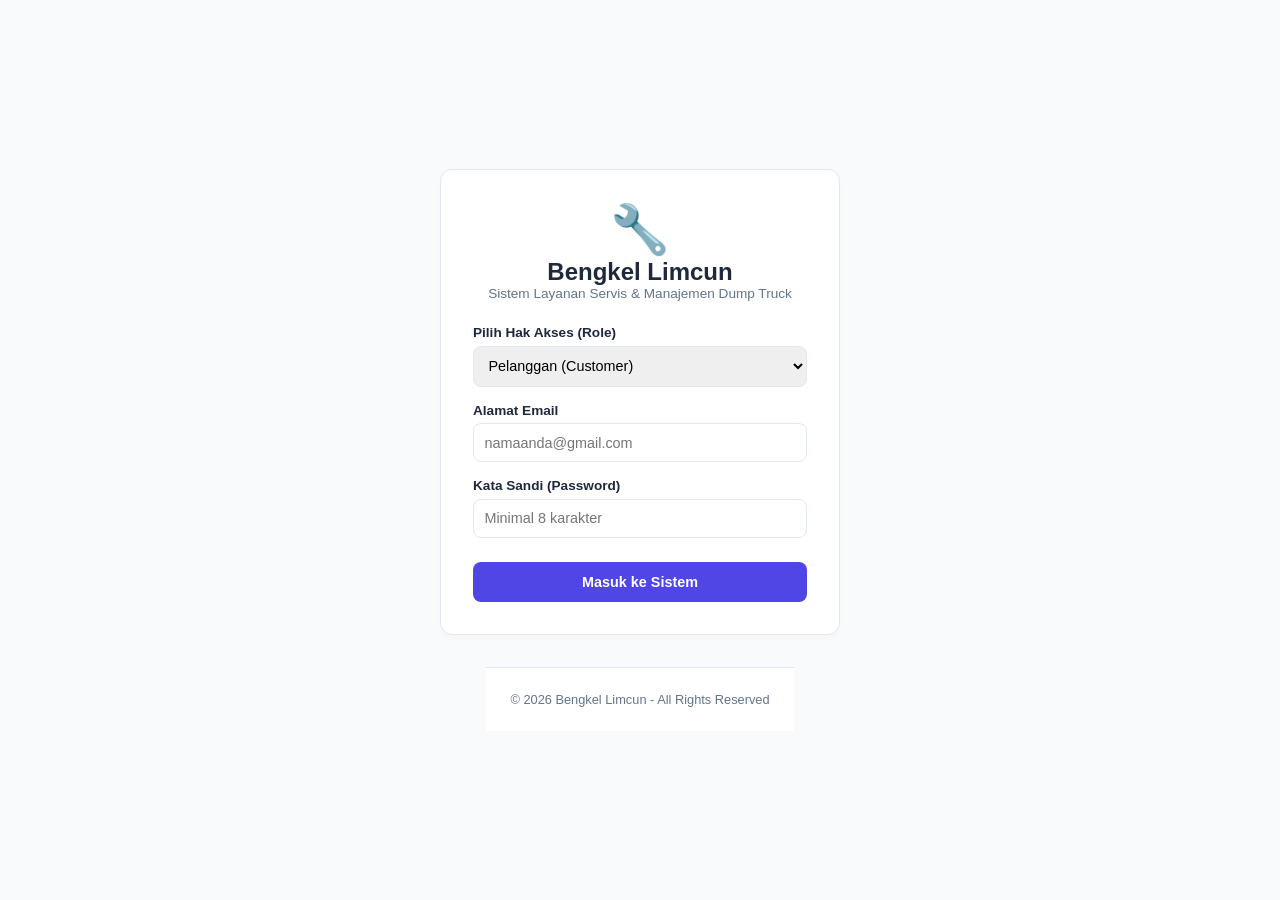
<file: index.html>
<!DOCTYPE html>
<html lang="id">
<head>
  <meta charset="UTF-8">
  <meta name="viewport" content="width=device-width, initial-scale=1.0">
  <title>Login - Bengkel Limcun</title>
  <link rel="stylesheet" href="style.css">
</head>
<body style="display: flex; flex-direction: column; min-height: 100vh; justify-content: center; align-items: center; background-color: #f8fafc;">

  <div class="card" style="width: 100%; max-width: 400px; padding: 2rem;">
    <div style="text-align: center; margin-bottom: 1.5rem;">
      <span style="font-size: 3rem;">🔧</span>
      <h2>Bengkel Limcun</h2>
      <p style="color: var(--text-muted); font-size: 0.85rem;">Sistem Layanan Servis & Manajemen Dump Truck</p>
    </div>

    <div id="loginAlert" style="display: none; padding: 0.75rem; border-radius: 6px; margin-bottom: 1rem; font-size: 0.85rem; font-weight: 500;"></div>

    <form id="loginForm" onsubmit="handleLogin(event)">
      <div class="form-group">
        <label>Pilih Hak Akses (Role)</label>
        <select id="loginRole" class="form-control">
          <option value="customer">Pelanggan (Customer)</option>
          <option value="admin">Admin / Kasir</option>
          <option value="owner">Owner / Eksekutif</option>
        </select>
      </div>

      <div class="form-group">
        <label>Alamat Email</label>
        <input type="text" id="loginUser" class="form-control" placeholder="namaanda@gmail.com" required>
      </div>

      <div class="form-group">
        <label>Kata Sandi (Password)</label>
        <input type="password" id="loginPass" class="form-control" placeholder="Minimal 8 karakter" required>
      </div>

      <button type="submit" class="btn btn-primary" style="width: 100%; margin-top: 0.5rem;">Masuk ke Sistem</button>
    </form>
  </div>

  <footer style="margin-top: 2rem; text-align: center;">
    <p style="font-size: 0.8rem; color: var(--text-muted);">&copy; 2026 Bengkel Limcun - All Rights Reserved</p>
  </footer>

  <script>
    function handleLogin(e) {
      e.preventDefault();
      const role = document.getElementById('loginRole').value;
      const email = document.getElementById('loginUser').value.trim();
      const pass = document.getElementById('loginPass').value;
      const alertBox = document.getElementById('loginAlert');

      if (!email.includes('@gmail.com')) {
        alertBox.style.display = 'block';
        alertBox.style.backgroundColor = 'var(--danger-bg)';
        alertBox.style.color = 'var(--danger)';
        alertBox.style.border = '1px solid var(--danger)';
        alertBox.innerText = '⚠️ Format email tidak valid! Harap masukkan email yang menggunakan domain "@gmail.com".';
        return;
      }

      if (pass.length < 8) {
        alertBox.style.display = 'block';
        alertBox.style.backgroundColor = 'var(--danger-bg)';
        alertBox.style.color = 'var(--danger)';
        alertBox.style.border = '1px solid var(--danger)';
        alertBox.innerText = '⚠️ Kata sandi (password) minimal harus 8 karakter!';
        return;
      }

      if (role === 'customer') {
        window.location.href = 'customerdashboard.html';
      } else if (role === 'admin') {
        window.location.href = 'admin-dashboard.html';
      } else if (role === 'owner') {
        window.location.href = 'owner-dashboard.html';
      }
    }
  </script>
</body>
</html>
</file>
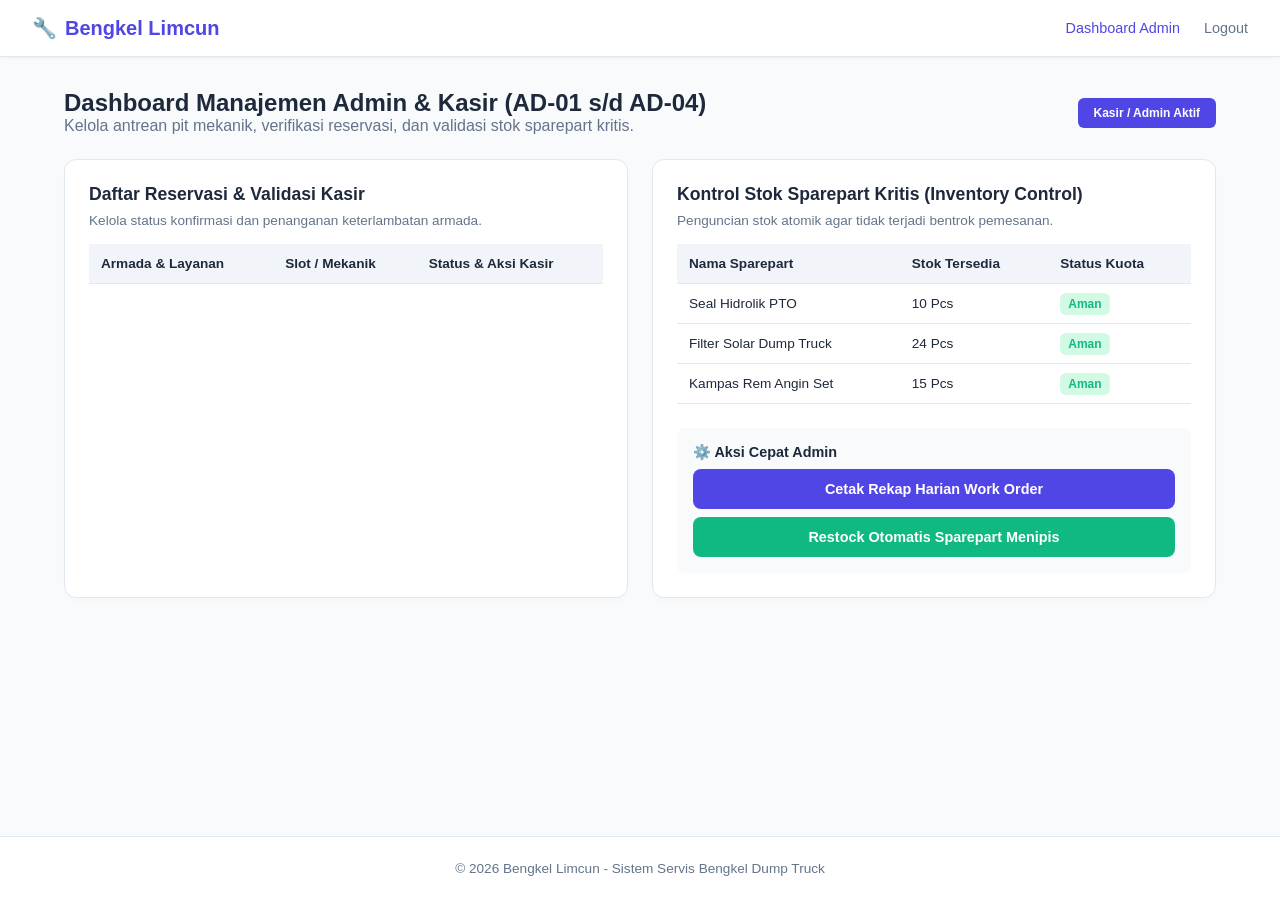
<file: admin-dashboard.html>
<!DOCTYPE html>
<html lang="id">
<head>
  <meta charset="UTF-8">
  <meta name="viewport" content="width=device-width, initial-scale=1.0">
  <title>Dashboard Admin & Kasir - Bengkel Limcun</title>
  <link rel="stylesheet" href="style.css">
</head>
<body>

  <nav class="navbar">
    <a href="index.html" class="brand"><span class="brand-icon">🔧</span> Bengkel Limcun</a>
    <div class="nav-links">
      <a href="admin-dashboard.html" class="nav-link active">Dashboard Admin</a>
      <a href="index.html" class="nav-link">Logout</a>
    </div>
  </nav>

  <main class="main-container">
    <div style="display: flex; justify-content: space-between; align-items: center; margin-bottom: 1.5rem;">
      <div>
        <h2>Dashboard Manajemen Admin & Kasir (AD-01 s/d AD-04)</h2>
        <p style="color: var(--text-muted);">Kelola antrean pit mekanik, verifikasi reservasi, dan validasi stok sparepart kritis.</p>
      </div>
      <div>
        <span class="role-badge" style="background: var(--primary); color: white; padding: 0.5rem 1rem; border-radius: 6px;">Kasir / Admin Aktif</span>
      </div>
    </div>

    <div id="adminAlert" style="display: none; padding: 1rem; border-radius: 8px; margin-bottom: 1.5rem; font-weight: 500;"></div>

    <div class="grid-2">
      <!-- Tabel Verifikasi Reservasi & Aksi Interaktif Admin -->
      <div class="card">
        <h3>Daftar Reservasi & Validasi Kasir</h3>
        <p style="font-size: 0.85rem; color: var(--text-muted); margin-bottom: 1rem;">Kelola status konfirmasi dan penanganan keterlambatan armada.</p>

        <table>
          <thead>
            <tr>
              <th>Armada & Layanan</th>
              <th>Slot / Mekanik</th>
              <th>Status & Aksi Kasir</th>
            </tr>
          </thead>
          <tbody id="reservationTableBody">
            <!-- Sengaja dikosongkan agar tidak ada data bawaan. Data akan muncul otomatis saat customer melakukan reservasi -->
          </tbody>
        </table>
      </div>

      <!-- Kontrol Stok Sparepart Kritis (Sinkron dengan Customer) -->
      <div class="card">
        <h3>Kontrol Stok Sparepart Kritis (Inventory Control)</h3>
        <p style="font-size: 0.85rem; color: var(--text-muted); margin-bottom: 1rem;">Penguncian stok atomik agar tidak terjadi bentrok pemesanan.</p>

        <table>
          <thead>
            <tr>
              <th>Nama Sparepart</th>
              <th>Stok Tersedia</th>
              <th>Status Kuota</th>
            </tr>
          </thead>
          <tbody>
            <tr>
              <td>Seal Hidrolik PTO</td>
              <td><span id="stockPto">10 Pcs</span></td>
              <td><span class="status status-available" id="badgePto">Aman</span></td>
            </tr>
            <tr>
              <td>Filter Solar Dump Truck</td>
              <td><span id="stockSolar">24 Pcs</span></td>
              <td><span class="status status-available" id="badgeSolar">Aman</span></td>
            </tr>
            <tr>
              <td>Kampas Rem Angin Set</td>
              <td><span id="stockBrake">15 Pcs</span></td>
              <td><span id="statusBrakeBadge" class="status status-occupied">Menipis</span></td>
            </tr>
          </tbody>
        </table>

        <div style="margin-top: 1.5rem; background: #f8fafc; padding: 1rem; border-radius: 8px;">
          <h4 style="font-size: 0.9rem; margin-bottom: 0.5rem;">⚙️ Aksi Cepat Admin</h4>
          <button class="btn btn-primary" style="width: 100%; margin-bottom: 0.5rem;" onclick="generateDailyReport()">Cetak Rekap Harian Work Order</button>
          <button class="btn btn-success" style="width: 100%;" onclick="restockSparepart()">Restock Otomatis Sparepart Menipis</button>
        </div>
      </div>
    </div>
  </main>

  <footer>
    <p>&copy; 2026 Bengkel Limcun - Sistem Servis Bengkel Dump Truck</p>
  </footer>

  <script>
    // Sinkronisasi data saat halaman Admin dimuat
    window.addEventListener('DOMContentLoaded', () => {
      loadInventoryToTable();

      const savedRes = JSON.parse(localStorage.getItem('limcun_active_reservation'));
      const tbody = document.getElementById('reservationTableBody');

      if (savedRes && savedRes.plat) {
        const newRow = document.createElement('tr');
        const badgeClass = savedRes.status.includes('Confirmed') ? 'status-available' : 'status-pending';
        newRow.innerHTML = `
          <td><strong>${savedRes.plat}</strong><br><span style="font-size:0.75rem; color:var(--text-muted);">${savedRes.tipe} (${savedRes.jenisServis}) - Sparepart: ${savedRes.sparepart}</span></td>
          <td>${savedRes.slotName}</td>
          <td>
            <span class="status ${badgeClass}" id="adminStatusBadge">${savedRes.status}</span>
            <div style="margin-top: 0.5rem; display: flex; gap: 0.35rem;">
              <button class="btn btn-success" style="font-size:0.7rem; padding:0.25rem 0.5rem;" onclick="changeReservationStatus('Confirmed')">Konfirmasi</button>
              <button class="btn btn-danger" style="font-size:0.7rem; padding:0.25rem 0.5rem;" onclick="changeReservationStatus('No-Show')">No-Show</button>
            </div>
          </td>
        `;
        tbody.appendChild(newRow);
      }
    });

    function loadInventoryToTable() {
      const inventory = JSON.parse(localStorage.getItem('limcun_inventory')) || {
        'Seal Hidrolik PTO': 10,
        'Filter Solar Dump Truck': 24,
        'Kampas Rem Angin Set': 15
      };

      const ptoStock = inventory['Seal Hidrolik PTO'] !== undefined ? inventory['Seal Hidrolik PTO'] : 10;
      const solarStock = inventory['Filter Solar Dump Truck'] !== undefined ? inventory['Filter Solar Dump Truck'] : 24;
      const brakeStock = inventory['Kampas Rem Angin Set'] !== undefined ? inventory['Kampas Rem Angin Set'] : 15;

      document.getElementById('stockPto').innerText = ptoStock + ' Pcs';
      document.getElementById('stockSolar').innerText = solarStock + ' Pcs';
      document.getElementById('stockBrake').innerText = brakeStock + ' Pcs';

      updateBadgeStatus('badgePto', ptoStock, 5);
      updateBadgeStatus('badgeSolar', solarStock, 5);
      updateBadgeStatus('statusBrakeBadge', brakeStock, 5);
    }

    function updateBadgeStatus(badgeId, currentStock, minStock) {
      const badge = document.getElementById(badgeId);
      if (!badge) return;

      if (currentStock >= minStock) {
        badge.className = 'status status-available';
        badge.innerText = 'Aman';
      } else {
        badge.className = 'status status-occupied';
        badge.innerText = 'Menipis';
      }
    }

    function changeReservationStatus(statusType) {
      const badge = document.getElementById('adminStatusBadge');
      let savedRes = JSON.parse(localStorage.getItem('limcun_active_reservation'));

      if (statusType === 'Confirmed') {
        if(badge) {
          badge.className = 'status status-available';
          badge.innerText = 'Confirmed (DP Verified)';
        }
        if(savedRes) {
          savedRes.status = 'Confirmed (DP Verified)';
          localStorage.setItem('limcun_active_reservation', JSON.stringify(savedRes));
        }
        alert('✓ Status reservasi berhasil dikonfirmasi oleh kasir!');
      } else if (statusType === 'No-Show') {
        if(savedRes && savedRes.sparepart) {
          let inventory = JSON.parse(localStorage.getItem('limcun_inventory')) || {};
          if(inventory[savedRes.sparepart] !== undefined) {
            inventory[savedRes.sparepart] += 1;
            localStorage.setItem('limcun_inventory', JSON.stringify(inventory));
          }
          localStorage.removeItem('limcun_active_reservation');
        }

        // Hapus baris tabel dari tampilan admin setelah di No-Show-kan
        const tbody = document.getElementById('reservationTableBody');
        tbody.innerHTML = '';

        loadInventoryToTable();
        alert('✓ Armada ditandai No-Show (TC-FR05-03). DP hangus dan kuota sparepart otomatis dikembalikan ke status Available!');
      }
    }

    function generateDailyReport() {
      alert('✓ Rekapitulasi Work Order dan laporan kasir harian berhasil dicetak!');
    }

    function restockSparepart() {
      let inventory = JSON.parse(localStorage.getItem('limcun_inventory')) || {
        'Seal Hidrolik PTO': 10,
        'Filter Solar Dump Truck': 24,
        'Kampas Rem Angin Set': 15
      };
      inventory['Kampas Rem Angin Set'] += 13;
      localStorage.setItem('limcun_inventory', JSON.stringify(inventory));

      loadInventoryToTable();
      alert('✓ Berhasil melakukan restock otomatis untuk Kampas Rem Angin Set. Status kini kembali AMAN.');
    }
  </script>
</body>
</html>
</file>
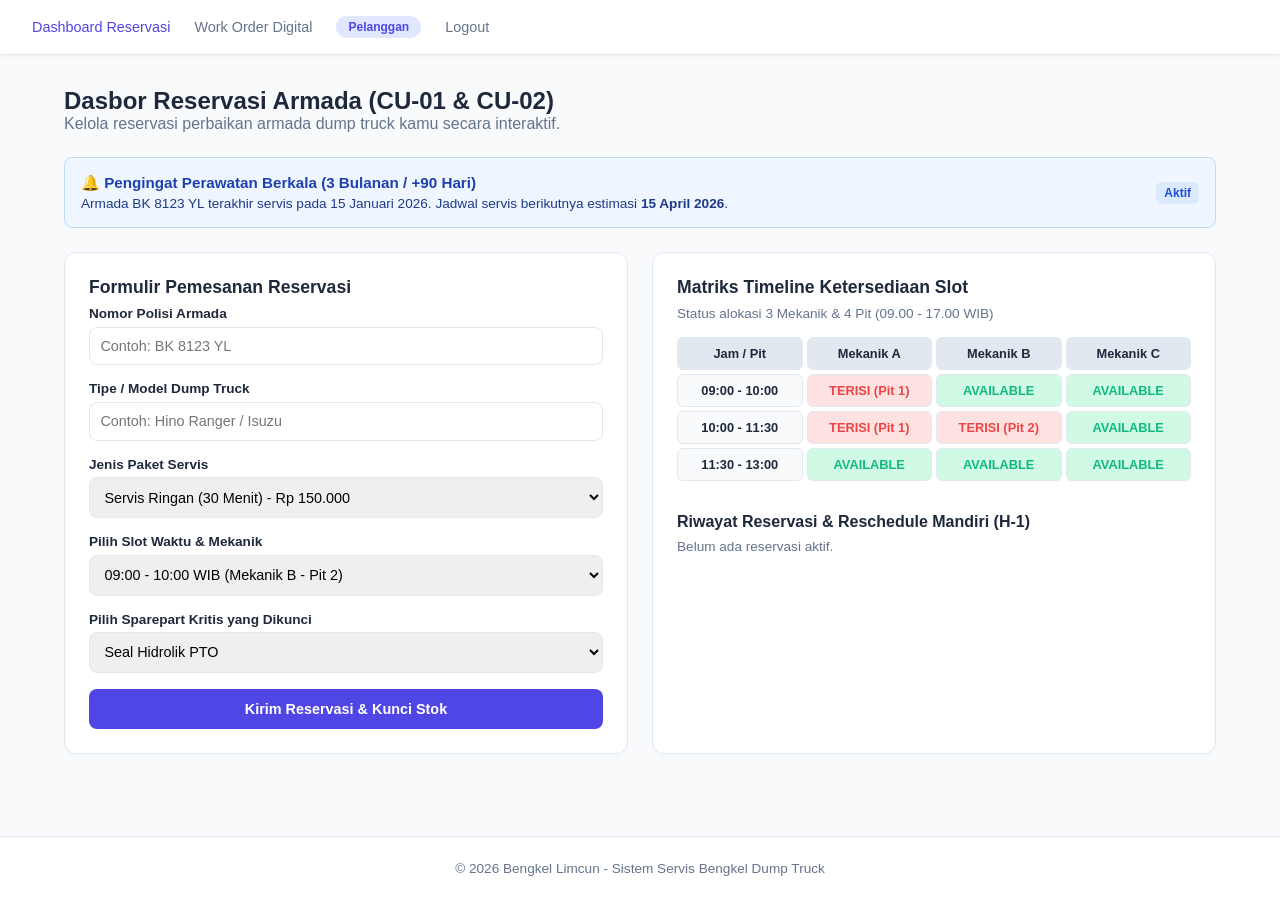
<file: customerdashboard.html>
<!DOCTYPE html>
<html lang="id">
<head>
  <meta charset="UTF-8">
  <meta name="viewport" content="width=device-width, initial-scale=1.0">
  <title>Dashboard Pelanggan - Bengkel Limcun</title>
  <link rel="stylesheet" href="style.css">
</head>
<body>

  <nav class="navbar">
    <div class="nav-links">
      <a href="customerdashboard.html" class="nav-link active">Dashboard Reservasi</a>
      <a href="work-order.html" class="nav-link">Work Order Digital</a>
      <span class="role-badge">Pelanggan</span>
      <a href="index.html" class="nav-link">Logout</a>
    </div>
  </nav>

  <main class="main-container">
    <h2>Dasbor Reservasi Armada (CU-01 & CU-02)</h2>
    <p style="color: var(--text-muted); margin-bottom: 1.5rem;">Kelola reservasi perbaikan armada dump truck kamu secara interaktif.</p>

    <!-- Widget Pengingat Servis 3 Bulanan (BR-08 & FR-07) -->
    <div style="background-color: #eff6ff; border: 1px solid #bfdbfe; padding: 1rem; border-radius: 8px; margin-bottom: 1.5rem; display: flex; align-items: center; justify-content: space-between;">
      <div>
        <h4 style="color: #1e40af; font-size: 0.95rem; margin-bottom: 0.25rem;">🔔 Pengingat Perawatan Berkala (3 Bulanan / +90 Hari)</h4>
        <p style="font-size: 0.85rem; color: #1e3a8a;" id="serviceReminderText">Armada BK 8123 YL terakhir servis pada 15 Januari 2026. Jadwal servis berikutnya estimasi <strong>15 April 2026</strong>.</p>
      </div>
      <span class="status" style="background-color: #dbeafe; color: #1d4ed8;">Aktif</span>
    </div>

    <div id="alertBox" style="display: none; padding: 1rem; border-radius: 8px; margin-bottom: 1.5rem; font-weight: 500;"></div>

    <div class="grid-2">
      <!-- Form Reservasi & Reschedule H-1 -->
      <div class="card">
        <h3>Formulir Pemesanan Reservasi</h3>
        <form id="reservationForm" onsubmit="submitReservation(event)">
          <div class="form-group">
            <label>Nomor Polisi Armada</label>
            <input type="text" id="inputPlat" class="form-control" placeholder="Contoh: BK 8123 YL" required>
          </div>
          <div class="form-group">
            <label>Tipe / Model Dump Truck</label>
            <input type="text" id="inputTipe" class="form-control" placeholder="Contoh: Hino Ranger / Isuzu" required>
          </div>
          <div class="form-group">
            <label>Jenis Paket Servis</label>
            <select id="selectServis" class="form-control" onchange="updatePriceEstimate()">
              <option value="Servis Ringan (30 Menit)" data-price="150000">Servis Ringan (30 Menit) - Rp 150.000</option>
              <option value="Servis Berkala (60 - 90 Menit)" data-price="350000">Servis Berkala (60 - 90 Menit) - Rp 350.000</option>
              <option value="Servis Besar (180 Menit)" data-price="750000">Servis Besar (180 Menit) - Rp 750.000</option>
            </select>
          </div>
          <div class="form-group">
            <label>Pilih Slot Waktu & Mekanik</label>
            <select id="selectSlot" class="form-control">
              <option value="slot-0900-b">09:00 - 10:00 WIB (Mekanik B - Pit 2)</option>
              <option value="slot-0900-c">09:00 - 10:00 WIB (Mekanik C - Pit 3)</option>
              <option value="slot-1000-c">10:00 - 11:30 WIB (Mekanik C - Pit 3)</option>
              <option value="slot-1130-a">11:30 - 13:00 WIB (Mekanik A - Pit 1)</option>
              <option value="slot-1130-b">11:30 - 13:00 WIB (Mekanik B - Pit 2)</option>
              <option value="slot-1130-c">11:30 - 13:00 WIB (Mekanik C - Pit 3)</option>
            </select>
          </div>
          <div class="form-group">
            <label>Pilih Sparepart Kritis yang Dikunci</label>
            <select id="selectSparepart" class="form-control">
              <option value="Seal Hidrolik PTO">Seal Hidrolik PTO</option>
              <option value="Filter Solar Dump Truck">Filter Solar Dump Truck</option>
              <option value="Kampas Rem Angin Set">Kampas Rem Angin Set</option>
            </select>
          </div>
          <button type="submit" class="btn btn-primary" style="width: 100%;">Kirim Reservasi & Kunci Stok</button>
        </form>

        <!-- Dynamic Upload DP Box dengan Validasi Max 5 MB & Format Gambar (BR-09) -->
        <div id="dpUploadSection" style="display: none; margin-top: 1.5rem; padding-top: 1.5rem; border-top: 1px dashed var(--border);">
          <h4>Unggah Bukti Transfer DP 30% (Max 5 MB | JPG/PNG)</h4>
          <p style="font-size: 0.85rem; color: var(--text-muted); margin-bottom: 0.75rem;">
            Total Tagihan DP: <strong id="dpAmountText" style="color: var(--primary);">Rp 45.000</strong>
          </p>
          <div class="form-group">
            <input type="file" id="fileDp" class="form-control" accept="image/png, image/jpeg">
          </div>
          <button type="button" class="btn btn-success" style="width: 100%;" onclick="uploadDp()">Konfirmasi Unggah DP</button>
        </div>
      </div>

      <!-- Matriks Timeline & Riwayat / Reschedule H-1 (BR-05) -->
      <div class="card">
        <h3>Matriks Timeline Ketersediaan Slot</h3>
        <p style="font-size: 0.85rem; color: var(--text-muted); margin-bottom: 1rem;">Status alokasi 3 Mekanik & 4 Pit (09.00 - 17.00 WIB)</p>

        <div class="timeline-grid">
          <div class="cell header">Jam / Pit</div>
          <div class="cell header">Mekanik A</div>
          <div class="cell header">Mekanik B</div>
          <div class="cell header">Mekanik C</div>

          <div class="cell" style="font-weight:600;">09:00 - 10:00</div>
          <div class="cell slot-busy">TERISI (Pit 1)</div>
          <div class="cell slot-free" id="slot-0900-b" data-status="free">AVAILABLE</div>
          <div class="cell slot-free" id="slot-0900-c" data-status="free">AVAILABLE</div>

          <div class="cell" style="font-weight:600;">10:00 - 11:30</div>
          <div class="cell slot-busy">TERISI (Pit 1)</div>
          <div class="cell slot-busy">TERISI (Pit 2)</div>
          <div class="cell slot-free" id="slot-1000-c" data-status="free">AVAILABLE</div>

          <div class="cell" style="font-weight:600;">11:30 - 13:00</div>
          <div class="cell slot-free" id="slot-1130-a" data-status="free">AVAILABLE</div>
          <div class="cell slot-free" id="slot-1130-b" data-status="free">AVAILABLE</div>
          <div class="cell slot-free" id="slot-1130-c" data-status="free">AVAILABLE</div>
        </div>

        <h4 style="margin-top: 2rem; margin-bottom: 0.5rem;">Riwayat Reservasi & Reschedule Mandiri (H-1)</h4>
        <div id="activeReservationContainer">
          <p style="font-size: 0.85rem; color: var(--text-muted);">Belum ada reservasi aktif.</p>
        </div>
      </div>
    </div>
  </main>

  <footer>
    <p>&copy; 2026 Bengkel Limcun - Sistem Servis Bengkel Dump Truck</p>
  </footer>

  <script>
    function showAlert(message, type) {
      const alertBox = document.getElementById('alertBox');
      alertBox.style.display = 'block';
      if (type === 'error') {
        alertBox.style.backgroundColor = 'var(--danger-bg)';
        alertBox.style.color = 'var(--danger)';
        alertBox.style.border = '1px solid var(--danger)';
      } else {
        alertBox.style.backgroundColor = 'var(--success-bg)';
        alertBox.style.color = 'var(--success)';
        alertBox.style.border = '1px solid var(--success)';
      }
      alertBox.innerText = message;
    }

    function updatePriceEstimate() {
      const select = document.getElementById('selectServis');
      const selectedOpt = select.options[select.selectedIndex];
      const price = parseInt(selectedOpt.getAttribute('data-price')) || 150000;
      const dp = price * 0.3;
      document.getElementById('dpAmountText').innerText = 'Rp ' + dp.toLocaleString('id-ID');
    }

    function submitReservation(e) {
      e.preventDefault();
      const platInput = document.getElementById('inputPlat').value.trim();
      const tipe = document.getElementById('inputTipe').value.trim();
      const selectServis = document.getElementById('selectServis');
      const jenisServis = selectServis.value;
      const basePrice = parseInt(selectServis.options[selectServis.selectedIndex].getAttribute('data-price')) || 150000;
      const slotId = document.getElementById('selectSlot').value;
      const sparepart = document.getElementById('selectSparepart').value;
      const targetSlot = document.getElementById(slotId);

      // Validasi Format Nomor Polisi (Contoh: BK 8123 YL)
      const platRegex = /^[A-Z]{1,2}\s?\d{1,4}\s?[A-Z]{1,3}$/i;
      if (!platRegex.test(platInput)) {
        showAlert('⚠️ Format Nomor Polisi Armada tidak valid! Gunakan format yang benar, contoh: BK 8123 YL.', 'error');
        return;
      }

      if (targetSlot.getAttribute('data-status') === 'busy') {
        showAlert(`⚠️ Maaf, slot waktu dan mekanik tersebut sudah terisi! Silakan pilih jam atau mekanik lain.`, 'error');
        return;
      }

      // Pengurangan stok inventaris secara atomik via localStorage
      let inventory = JSON.parse(localStorage.getItem('limcun_inventory')) || {
        'Seal Hidrolik PTO': 12,
        'Filter Solar Dump Truck': 25,
        'Kampas Rem Angin Set': 2
      };

      if (inventory[sparepart] && inventory[sparepart] > 0) {
        inventory[sparepart] -= 1;
        localStorage.setItem('limcun_inventory', JSON.stringify(inventory));
      } else {
        showAlert(`⚠️ Maaf, stok untuk sparepart "${sparepart}" sedang habis!`, 'error');
        return;
      }

      targetSlot.setAttribute('data-status', 'busy');
      targetSlot.className = 'cell slot-busy';
      targetSlot.innerText = 'TERISI (' + platInput.toUpperCase() + ')';

      const reservationData = {
        plat: platInput.toUpperCase(),
        tipe: tipe,
        jenisServis: jenisServis,
        basePrice: basePrice,
        slotName: targetSlot.previousElementSibling ? targetSlot.previousElementSibling.innerText : 'Jadwal Dipilih',
        sparepart: sparepart,
        status: 'Pending DP'
      };
      localStorage.setItem('limcun_active_reservation', JSON.stringify(reservationData));

      showAlert(`✓ Reservasi berhasil dibuat! Stok sparepart "${sparepart}" telah dikunci. Silakan unggah bukti DP (Maks 5 MB).`, 'success');
      renderActiveReservation(reservationData);
      document.getElementById('dpUploadSection').style.display = 'block';
    }

    function renderActiveReservation(data) {
      const container = document.getElementById('activeReservationContainer');
      container.innerHTML = `
        <div style="background-color: #f1f5f9; padding: 1rem; border-radius: 8px; border-left: 4px solid var(--warning);">
          <div style="display:flex; justify-content:space-between; align-items:center;">
            <strong>${data.plat} (${data.tipe})</strong>
            <span class="status ${data.status === 'Confirmed' ? 'status-available' : 'status-pending'}" id="statusBadge">${data.status}</span>
          </div>
          <p style="font-size:0.85rem; margin-top:0.5rem; color: var(--text-secondary);">
            Layanan: ${data.jenisServis} (Rp ${data.basePrice.toLocaleString('id-ID')})<br>
            Slot: ${data.slotName} | Sparepart: <strong>${data.sparepart}</strong>
          </p>
          <div style="margin-top: 0.75rem; display: flex; gap: 0.5rem;">
            <input type="date" id="newRescheduleDate" class="form-control" style="font-size:0.8rem; padding:0.35rem;">
            <button class="btn btn-primary" style="font-size:0.8rem; padding:0.35rem 0.75rem;" onclick="requestReschedule()">Reschedule H-1</button>
          </div>
        </div>
      `;
    }

    function uploadDp() {
      const fileInput = document.getElementById('fileDp');
      if (fileInput.files.length > 0) {
        const file = fileInput.files[0];
        const fileSizeMb = file.size / (1024 * 1024);
        const fileType = file.type;

        if (fileSizeMb > 5) {
          showAlert('⚠️ Gagal: Ukuran file melebihi batas maksimal 5 MB!', 'error');
          return;
        }
        if (fileType !== 'image/jpeg' && fileType !== 'image/png') {
          showAlert('⚠️ Gagal: Format file harus .jpg atau .png!', 'error');
          return;
        }
      }

      let res = JSON.parse(localStorage.getItem('limcun_active_reservation'));
      if(res) {
        res.status = 'Confirmed';
        localStorage.setItem('limcun_active_reservation', JSON.stringify(res));
      }

      const badge = document.getElementById('statusBadge');
      if (badge) {
        badge.className = 'status status-available';
        badge.innerText = 'Confirmed (DP Verified)';
      }

      showAlert('✓ Bukti transfer DP berhasil divalidasi sistem!', 'success');
      document.getElementById('dpUploadSection').style.display = 'none';
    }

    function requestReschedule() {
      const dateVal = document.getElementById('newRescheduleDate').value;
      if (!dateVal) {
        alert('Silakan pilih tanggal baru untuk pengajuan reschedule!');
        return;
      }
      showAlert(`✓ Pengajuan Reschedule ke tanggal ${dateVal} berhasil dicatat (Memenuhi aturan batas H-1). Menunggu konfirmasi admin.`, 'success');
    }
  </script>
</body>
</html>
</file>
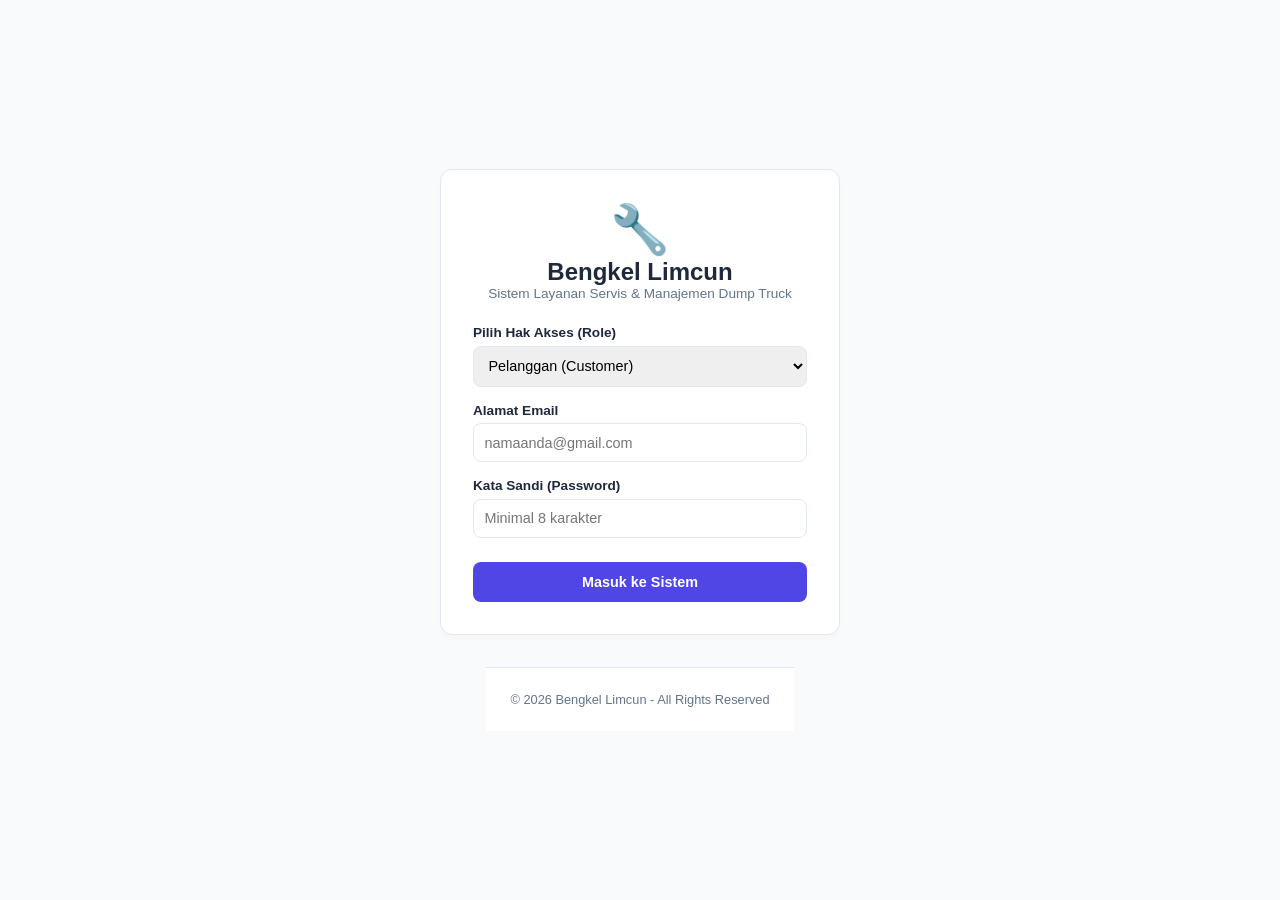
<file: login.html>
<!DOCTYPE html>
<html lang="id">
<head>
  <meta charset="UTF-8">
  <meta name="viewport" content="width=device-width, initial-scale=1.0">
  <title>Login - Bengkel Limcun</title>
  <link rel="stylesheet" href="style.css">
</head>
<body style="display: flex; flex-direction: column; min-height: 100vh; justify-content: center; align-items: center; background-color: #f8fafc;">

  <div class="card" style="width: 100%; max-width: 400px; padding: 2rem;">
    <div style="text-align: center; margin-bottom: 1.5rem;">
      <span style="font-size: 3rem;">🔧</span>
      <h2>Bengkel Limcun</h2>
      <p style="color: var(--text-muted); font-size: 0.85rem;">Sistem Layanan Servis & Manajemen Dump Truck</p>
    </div>

    <div id="loginAlert" style="display: none; padding: 0.75rem; border-radius: 6px; margin-bottom: 1rem; font-size: 0.85rem; font-weight: 500;"></div>

    <form id="loginForm" onsubmit="handleLogin(event)">
      <div class="form-group">
        <label>Pilih Hak Akses (Role)</label>
        <select id="loginRole" class="form-control">
          <option value="customer">Pelanggan (Customer)</option>
          <option value="admin">Admin / Kasir</option>
          <option value="owner">Owner / Eksekutif</option>
        </select>
      </div>

      <div class="form-group">
        <label>Alamat Email</label>
        <input type="text" id="loginUser" class="form-control" placeholder="namaanda@gmail.com" required>
      </div>

      <div class="form-group">
        <label>Kata Sandi (Password)</label>
        <input type="password" id="loginPass" class="form-control" placeholder="Minimal 8 karakter" required>
      </div>

      <button type="submit" class="btn btn-primary" style="width: 100%; margin-top: 0.5rem;">Masuk ke Sistem</button>
    </form>
  </div>

  <footer style="margin-top: 2rem; text-align: center;">
    <p style="font-size: 0.8rem; color: var(--text-muted);">&copy; 2026 Bengkel Limcun - All Rights Reserved</p>
  </footer>

  <script>
    function handleLogin(e) {
      e.preventDefault();
      const role = document.getElementById('loginRole').value;
      const email = document.getElementById('loginUser').value.trim();
      const pass = document.getElementById('loginPass').value;
      const alertBox = document.getElementById('loginAlert');

      if (!email.includes('@gmail.com')) {
        alertBox.style.display = 'block';
        alertBox.style.backgroundColor = 'var(--danger-bg)';
        alertBox.style.color = 'var(--danger)';
        alertBox.style.border = '1px solid var(--danger)';
        alertBox.innerText = '⚠️ Format email tidak valid! Harap masukkan email yang menggunakan domain "@gmail.com".';
        return;
      }

      if (pass.length < 8) {
        alertBox.style.display = 'block';
        alertBox.style.backgroundColor = 'var(--danger-bg)';
        alertBox.style.color = 'var(--danger)';
        alertBox.style.border = '1px solid var(--danger)';
        alertBox.innerText = '⚠️ Kata sandi (password) minimal harus 8 karakter!';
        return;
      }

      if (role === 'customer') {
        window.location.href = 'customerdashboard.html';
      } else if (role === 'admin') {
        window.location.href = 'admin-dashboard.html';
      } else if (role === 'owner') {
        window.location.href = 'owner-dashboard.html';
      }
    }
  </script>
</body>
</html>
</file>
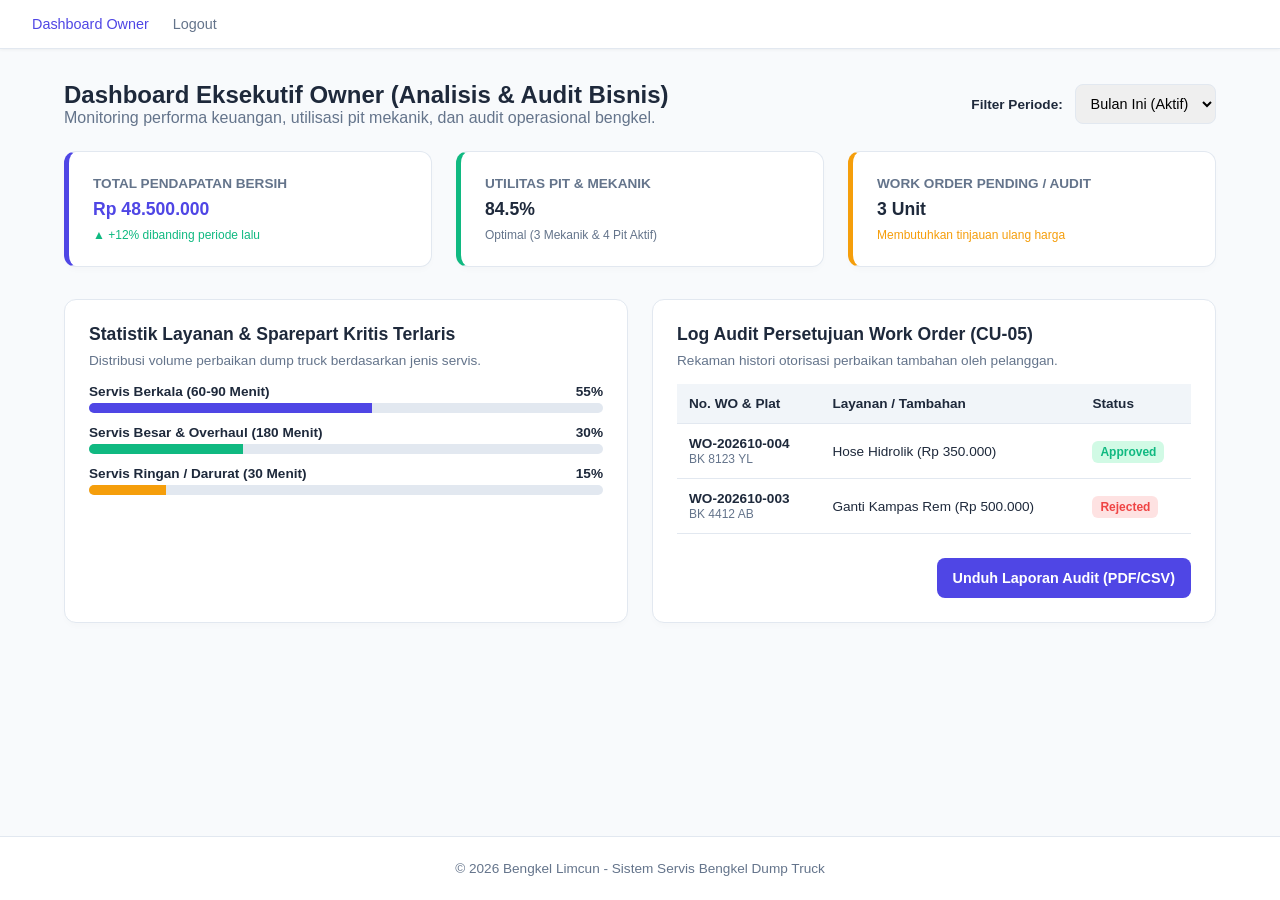
<file: owner-dashboard.html>
<!DOCTYPE html>
<html lang="id">
<head>
  <meta charset="UTF-8">
  <meta name="viewport" content="width=device-width, initial-scale=1.0">
  <title>Dashboard Owner - Bengkel Limcun</title>
  <link rel="stylesheet" href="style.css">
</head>
<body>

  <nav class="navbar">
    <div class="nav-links">
      <a href="owner-dashboard.html" class="nav-link active">Dashboard Owner</a>
      <a href="index.html" class="nav-link">Logout</a>
    </div>
  </nav>

  <main class="main-container">
    <div style="display: flex; justify-content: space-between; align-items: center; margin-bottom: 1.5rem;">
      <div>
        <h2>Dashboard Eksekutif Owner (Analisis & Audit Bisnis)</h2>
        <p style="color: var(--text-muted);">Monitoring performa keuangan, utilisasi pit mekanik, dan audit operasional bengkel.</p>
      </div>
      <div>
        <label style="font-size: 0.85rem; font-weight: 600; margin-right: 0.5rem;">Filter Periode:</label>
        <select id="filterPeriode" class="form-control" style="display: inline-block; width: auto;" onchange="updateOwnerData()">
          <option value="hari">Hari Ini</option>
          <option value="minggu">Minggu Ini</option>
          <option value="bulan" selected>Bulan Ini (Aktif)</option>
        </select>
      </div>
    </div>

    <div class="grid-3" style="margin-bottom: 2rem;">
      <div class="card" style="border-left: 5px solid var(--primary);">
        <p style="font-size: 0.85rem; color: var(--text-muted); font-weight: 600;">TOTAL PENDAPATAN BERSIH</p>
        <h3 id="kpiPendapatan" style="margin-top: 0.5rem; color: var(--primary);">Rp 48.500.000</h3>
        <p style="font-size: 0.75rem; color: var(--success); margin-top: 0.25rem;">▲ +12% dibanding periode lalu</p>
      </div>
      <div class="card" style="border-left: 5px solid var(--success);">
        <p style="font-size: 0.85rem; color: var(--text-muted); font-weight: 600;">UTILITAS PIT & MEKANIK</p>
        <h3 id="kpiUtilitas" style="margin-top: 0.5rem;">84.5%</h3>
        <p style="font-size: 0.75rem; color: var(--text-muted); margin-top: 0.25rem;">Optimal (3 Mekanik & 4 Pit Aktif)</p>
      </div>
      <div class="card" style="border-left: 5px solid var(--warning);">
        <p style="font-size: 0.85rem; color: var(--text-muted); font-weight: 600;">WORK ORDER PENDING / AUDIT</p>
        <h3 id="kpiPending" style="margin-top: 0.5rem;">3 Unit</h3>
        <p style="font-size: 0.75rem; color: var(--warning); margin-top: 0.25rem;">Membutuhkan tinjauan ulang harga</p>
      </div>
    </div>

    <div class="grid-2">
      <div class="card">
        <h3>Statistik Layanan & Sparepart Kritis Terlaris</h3>
        <p style="font-size: 0.85rem; color: var(--text-muted); margin-bottom: 1rem;">Distribusi volume perbaikan dump truck berdasarkan jenis servis.</p>
        
        <div style="display: flex; flex-direction: column; gap: 0.75rem;">
          <div>
            <div style="display:flex; justify-content:space-between; font-size:0.85rem; font-weight:600; margin-bottom:0.25rem;">
              <span>Servis Berkala (60-90 Menit)</span>
              <span>55%</span>
            </div>
            <div style="background:#e2e8f0; height:10px; border-radius:5px; overflow:hidden;">
              <div style="background:var(--primary); width:55%; height:100%;"></div>
            </div>
          </div>
          <div>
            <div style="display:flex; justify-content:space-between; font-size:0.85rem; font-weight:600; margin-bottom:0.25rem;">
              <span>Servis Besar & Overhaul (180 Menit)</span>
              <span>30%</span>
            </div>
            <div style="background:#e2e8f0; height:10px; border-radius:5px; overflow:hidden;">
              <div style="background:var(--success); width:30%; height:100%;"></div>
            </div>
          </div>
          <div>
            <div style="display:flex; justify-content:space-between; font-size:0.85rem; font-weight:600; margin-bottom:0.25rem;">
              <span>Servis Ringan / Darurat (30 Menit)</span>
              <span>15%</span>
            </div>
            <div style="background:#e2e8f0; height:10px; border-radius:5px; overflow:hidden;">
              <div style="background:var(--warning); width:15%; height:100%;"></div>
            </div>
          </div>
        </div>
      </div>

      <div class="card">
        <h3>Log Audit Persetujuan Work Order (CU-05)</h3>
        <p style="font-size: 0.85rem; color: var(--text-muted); margin-bottom: 1rem;">Rekaman histori otorisasi perbaikan tambahan oleh pelanggan.</p>

        <table>
          <thead>
            <tr>
              <th>No. WO & Plat</th>
              <th>Layanan / Tambahan</th>
              <th>Status</th>
            </tr>
          </thead>
          <tbody>
            <tr>
              <td><strong>WO-202610-004</strong><br><span style="font-size:0.75rem; color:var(--text-muted);">BK 8123 YL</span></td>
              <td>Hose Hidrolik (Rp 350.000)</td>
              <td><span class="status status-available">Approved</span></td>
            </tr>
            <tr>
              <td><strong>WO-202610-003</strong><br><span style="font-size:0.75rem; color:var(--text-muted);">BK 4412 AB</span></td>
              <td>Ganti Kampas Rem (Rp 500.000)</td>
              <td><span class="status status-occupied">Rejected</span></td>
            </tr>
          </tbody>
        </table>

        <div style="margin-top: 1.5rem; text-align: right;">
          <button class="btn btn-primary" onclick="exportAuditReport()">Unduh Laporan Audit (PDF/CSV)</button>
        </div>
      </div>
    </div>
  </main>

  <footer>
    <p>&copy; 2026 Bengkel Limcun - Sistem Servis Bengkel Dump Truck</p>
  </footer>

  <script>
    function updateOwnerData() {
      const periode = document.getElementById('filterPeriode').value;
      const kpiPendapatan = document.getElementById('kpiPendapatan');
      const kpiUtilitas = document.getElementById('kpiUtilitas');
      const kpiPending = document.getElementById('kpiPending');

      if (periode === 'hari') {
        kpiPendapatan.innerText = 'Rp 3.200.000';
        kpiUtilitas.innerText = '75.0%';
        kpiPending.innerText = '1 Unit';
      } else if (periode === 'minggu') {
        kpiPendapatan.innerText = 'Rp 14.800.000';
        kpiUtilitas.innerText = '80.0%';
        kpiPending.innerText = '2 Unit';
      } else {
        kpiPendapatan.innerText = 'Rp 48.500.000';
        kpiUtilitas.innerText = '84.5%';
        kpiPending.innerText = '3 Unit';
      }
      alert(`Data eksekutif berhasil diperbarui untuk filter: ${periode.toUpperCase()}`);
    }

    function exportAuditReport() {
      alert('✓ Laporan audit finansial & Work Order berhasil diunduh.');
    }
  </script>
</body>
</html>
</file>
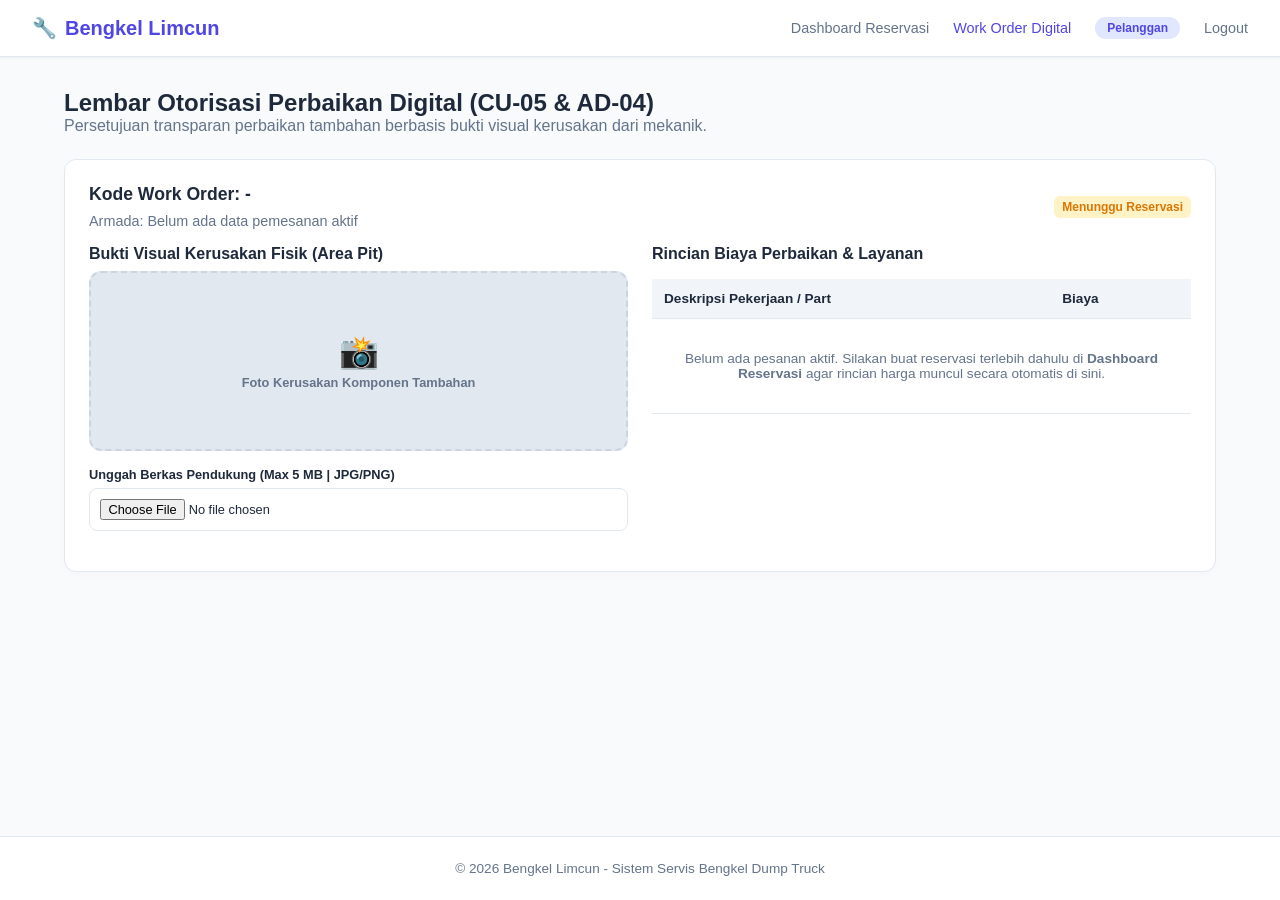
<file: work-order.html>
<!DOCTYPE html>
<html lang="id">
<head>
  <meta charset="UTF-8">
  <meta name="viewport" content="width=device-width, initial-scale=1.0">
  <title>Digital Work Order - Bengkel Limcun</title>
  <link rel="stylesheet" href="style.css">
</head>
<body>

  <nav class="navbar">
    <a href="index.html" class="brand"><span class="brand-icon">🔧</span> Bengkel Limcun</a>
    <div class="nav-links">
      <a href="customerdashboard.html" class="nav-link">Dashboard Reservasi</a>
      <a href="work-order.html" class="nav-link active">Work Order Digital</a>
      <span class="role-badge">Pelanggan</span>
      <a href="index.html" class="nav-link">Logout</a>
    </div>
  </nav>

  <main class="main-container">
    <h2>Lembar Otorisasi Perbaikan Digital (CU-05 & AD-04)</h2>
    <p style="color: var(--text-muted); margin-bottom: 1.5rem;">Persetujuan transparan perbaikan tambahan berbasis bukti visual kerusakan dari mekanik.</p>

    <div id="woAlert" style="display: none; padding: 1rem; border-radius: 8px; margin-bottom: 1rem; font-weight: 500;"></div>

    <div class="card">
      <div style="display: flex; justify-content: space-between; align-items: center; margin-bottom: 1rem;">
        <div>
          <h3 id="woCodeTitle">Kode Work Order: -</h3>
          <p id="woArmadaInfo" style="font-size: 0.9rem; color: var(--text-muted);">Armada: Belum ada data pemesanan aktif</p>
        </div>
        <span class="status status-pending" id="woStatusBadge">Menunggu Reservasi</span>
      </div>

      <div class="grid-2">
        <div>
          <h4>Bukti Visual Kerusakan Fisik (Area Pit)</h4>
          <div style="background-color: #e2e8f0; height: 180px; border-radius: var(--radius); display: flex; flex-direction: column; align-items: center; justify-content: center; margin-top: 0.5rem; color: #64748b; border: 2px dashed #cbd5e1;">
            <span style="font-size: 2rem;">📸</span>
            <p style="font-size: 0.8rem; margin-top: 0.25rem; text-align: center; padding: 0 1rem;">
              <strong>Foto Kerusakan Komponen Tambahan</strong>
            </p>
          </div>
          <!-- Input upload tambahan dengan validasi Max 5 MB (BR-09) -->
          <div class="form-group" style="margin-top: 1rem;">
            <label style="font-size:0.8rem;">Unggah Berkas Pendukung (Max 5 MB | JPG/PNG)</label>
            <input type="file" id="woFile" class="form-control" accept="image/png, image/jpeg" style="font-size:0.8rem;">
          </div>
        </div>

        <div>
          <h4>Rincian Biaya Perbaikan & Layanan</h4>
          <table>
            <thead>
              <tr>
                <th>Deskripsi Pekerjaan / Part</th>
                <th>Biaya</th>
              </tr>
            </thead>
            <tbody id="costTableBody">
              <!-- Default Kosong Total -->
              <tr>
                <td colspan="2" style="text-align: center; color: var(--text-muted); padding: 2rem 1rem;">
                  Belum ada pesanan aktif. Silakan buat reservasi terlebih dahulu di <strong>Dashboard Reservasi</strong> agar rincian harga muncul secara otomatis di sini.
                </td>
              </tr>
            </tbody>
          </table>

          <!-- Tombol Aksi Persetujuan (Awalnya Disembunyikan) -->
          <div id="actionButtonGroup" style="margin-top: 1.5rem; display: none; gap: 1rem;">
            <button class="btn btn-success" style="flex: 1;" onclick="processApproval(true)">Setujui (Approve)</button>
            <button class="btn btn-danger" style="flex: 1;" onclick="processApproval(false)">Tolak (Reject)</button>
          </div>

          <div id="approvalResultLog" style="display: none; margin-top: 1.5rem; padding: 1rem; border-radius: 8px;"></div>
        </div>
      </div>
    </div>
  </main>

  <footer>
    <p>&copy; 2026 Bengkel Limcun - Sistem Servis Bengkel Dump Truck</p>
  </footer>

  <script>
    window.addEventListener('DOMContentLoaded', () => {
      const savedRes = JSON.parse(localStorage.getItem('limcun_active_reservation'));
      const armadaInfo = document.getElementById('woArmadaInfo');
      const tableBody = document.getElementById('costTableBody');
      const actionGroup = document.getElementById('actionButtonGroup');
      const woCodeTitle = document.getElementById('woCodeTitle');
      const woStatusBadge = document.getElementById('woStatusBadge');

      // Pastikan hanya merender jika data reservasi benar-benar ada dan statusnya belum diselesaikan
      if (savedRes && savedRes.plat) {
        woCodeTitle.innerText = "Kode Work Order: WO-202610-" + Math.floor(100 + Math.random() * 900);
        armadaInfo.innerText = `Armada: ${savedRes.plat} (${savedRes.tipe}) | Layanan: ${savedRes.jenisServis}`;
        woStatusBadge.className = 'status status-pending';
        woStatusBadge.innerText = 'Menunggu Persetujuan';

        const basePrice = savedRes.basePrice; // Harga dinamis dari pilihan servis customer
        const addPartPrice = 350000;          // Biaya komponen tambahan
        const totalCost = basePrice + addPartPrice;

        // Render tabel rincian harga sesuai input customer
        tableBody.innerHTML = `
          <tr>
            <td>Biaya Paket Utama (${savedRes.jenisServis})</td>
            <td>Rp ${basePrice.toLocaleString('id-ID')}</td>
          </tr>
          <tr>
            <td>Penggantian Suku Cadang Terkunci (${savedRes.sparepart})</td>
            <td>Rp ${addPartPrice.toLocaleString('id-ID')}</td>
          </tr>
          <tr style="font-weight: bold; background-color: #f8fafc;">
            <td>Total Estimasi Biaya Keseluruhan</td>
            <td style="color: var(--primary);">Rp ${totalCost.toLocaleString('id-ID')}</td>
          </tr>
        `;

        // Tampilkan tombol aksi
        actionGroup.style.display = 'flex';
      } else {
        // Jika tidak ada data, kosongkan secara total
        resetWorkOrder();
      }
    });

    function resetWorkOrder() {
      document.getElementById('woCodeTitle').innerText = "Kode Work Order: -";
      document.getElementById('woArmadaInfo').innerText = "Armada: Belum ada data pemesanan aktif";
      document.getElementById('woStatusBadge').className = 'status status-pending';
      document.getElementById('woStatusBadge').innerText = 'Menunggu Reservasi';
      document.getElementById('actionButtonGroup').style.display = 'none';
      document.getElementById('costTableBody').innerHTML = `
        <tr>
          <td colspan="2" style="text-align: center; color: var(--text-muted); padding: 2rem 1rem;">
            Belum ada pesanan aktif. Silakan buat reservasi terlebih dahulu di <strong>Dashboard Reservasi</strong> agar rincian harga muncul secara otomatis di sini.
          </td>
        </tr>
      `;
    }

    function processApproval(isApproved) {
      const fileInput = document.getElementById('woFile');
      const woAlert = document.getElementById('woAlert');

      if (fileInput.files.length > 0) {
        const file = fileInput.files[0];
        if ((file.size / (1024 * 1024)) > 5) {
          woAlert.style.display = 'block';
          woAlert.style.backgroundColor = 'var(--danger-bg)';
          woAlert.style.color = 'var(--danger)';
          woAlert.innerText = '⚠️ Berkas gagal diunggah: Ukuran melebihi batas maksimal 5 MB!';
          return;
        }
      }

      woAlert.style.display = 'none';
      const badge = document.getElementById('woStatusBadge');
      const log = document.getElementById('approvalResultLog');
      const buttonGroup = document.getElementById('actionButtonGroup');

      buttonGroup.style.display = 'none';
      log.style.display = 'block';
      const now = new Date().toLocaleTimeString('id-ID');

      const savedRes = JSON.parse(localStorage.getItem('limcun_active_reservation'));
      const basePrice = savedRes ? savedRes.basePrice : 150000;
      const totalCost = basePrice + 350000;

      if (isApproved) {
        badge.className = 'status status-available';
        badge.innerText = 'APPROVED (Disetujui)';
        log.style.backgroundColor = 'var(--success-bg)';
        log.style.border = '1px solid var(--success)';
        log.innerHTML = `
          <strong style="color: var(--success);">✓ Work Order Disetujui pada ${now} WIB</strong>
          <p style="font-size: 0.85rem; color: var(--text-secondary); margin-top: 0.25rem;">
            Total tagihan akhir sebesar <strong>Rp ${totalCost.toLocaleString('id-ID')}</strong> disetujui.
          </p>
        `;
      } else {
        badge.className = 'status status-occupied';
        badge.innerText = 'REJECTED (Ditolak)';
        log.style.backgroundColor = 'var(--danger-bg)';
        log.style.border = '1px solid var(--danger)';
        log.innerHTML = `
          <strong style="color: var(--danger);">✕ Work Order Ditolak pada ${now} WIB</strong>
          <p style="font-size: 0.85rem; color: var(--text-secondary); margin-top: 0.25rem;">
            Tagihan hanya mencakup biaya paket dasar sebesar <strong>Rp ${basePrice.toLocaleString('id-ID')}</strong>.
          </p>
        `;
      }

      // Hapus data dari localStorage secara permanen setelah tombol aksi ditekan
      localStorage.removeItem('limcun_active_reservation');
    }
  </script>
</body>
</html>
</file>
<file: style.css>
:root {
  --primary: #4f46e5;
  --primary-hover: #4338ca;
  --bg-main: #f8fafc;
  --card-bg: #ffffff;
  --text-main: #1e293b;
  --text-muted: #64748b;
  --border: #e2e8f0;
  --success: #10b981;
  --success-bg: #d1fae5;
  --danger: #ef4444;
  --danger-bg: #fee2e2;
  --warning: #f59e0b;
  --radius: 12px;
}

* {
  box-sizing: border-box;
  margin: 0;
  padding: 0;
  font-family: 'Segoe UI', Tahoma, Geneva, Verdana, sans-serif;
}

body {
  background-color: var(--bg-main);
  color: var(--text-main);
  display: flex;
  flex-direction: column;
  min-height: 100vh;
}

.navbar {
  background-color: var(--card-bg);
  border-bottom: 1px solid var(--border);
  padding: 1rem 2rem;
  display: flex;
  justify-content: space-between;
  align-items: center;
  box-shadow: 0 1px 3px rgba(0,0,0,0.05);
}

.brand {
  font-size: 1.25rem;
  font-weight: bold;
  color: var(--primary);
  text-decoration: none;
  display: flex;
  align-items: center;
  gap: 0.5rem;
}

.nav-links {
  display: flex;
  gap: 1.5rem;
  align-items: center;
}

.nav-link {
  text-decoration: none;
  color: var(--text-muted);
  font-weight: 500;
  font-size: 0.9rem;
  transition: color 0.2s;
}

.nav-link:hover, .nav-link.active {
  color: var(--primary);
}

.role-badge {
  background-color: #e0e7ff;
  color: var(--primary);
  padding: 0.25rem 0.75rem;
  border-radius: 20px;
  font-size: 0.75rem;
  font-weight: bold;
}

.main-container {
  max-width: 1200px;
  margin: 2rem auto;
  padding: 0 1.5rem;
  flex: 1;
  width: 100%;
}

.grid-2 {
  display: grid;
  grid-template-columns: 1fr 1fr;
  gap: 1.5rem;
}

.grid-3 {
  display: grid;
  grid-template-columns: repeat(3, 1fr);
  gap: 1.5rem;
}

.card {
  background-color: var(--card-bg);
  border: 1px solid var(--border);
  border-radius: var(--radius);
  padding: 1.5rem;
  box-shadow: 0 4px 6px -1px rgba(0,0,0,0.02);
}

.card h3 {
  margin-bottom: 0.5rem;
  font-size: 1.1rem;
}

.form-group {
  margin-bottom: 1rem;
}

.form-group label {
  display: block;
  font-size: 0.85rem;
  font-weight: 600;
  margin-bottom: 0.35rem;
}

.form-control {
  width: 100%;
  padding: 0.65rem;
  border: 1px solid var(--border);
  border-radius: 8px;
  font-size: 0.9rem;
  outline: none;
  transition: border-color 0.2s;
}

.form-control:focus {
  border-color: var(--primary);
}

.btn {
  padding: 0.75rem 1rem;
  border: none;
  border-radius: 8px;
  font-weight: 600;
  cursor: pointer;
  font-size: 0.9rem;
  transition: opacity 0.2s;
}

.btn:hover {
  opacity: 0.9;
}

.btn-primary {
  background-color: var(--primary);
  color: white;
}

.btn-success {
  background-color: var(--success);
  color: white;
}

.btn-danger {
  background-color: var(--danger);
  color: white;
}

table {
  width: 100%;
  border-collapse: collapse;
  margin-top: 1rem;
  font-size: 0.85rem;
}

th, td {
  padding: 0.75rem;
  text-align: left;
  border-bottom: 1px solid var(--border);
}

th {
  background-color: #f1f5f9;
  font-weight: 600;
}

.status {
  padding: 0.25rem 0.5rem;
  border-radius: 6px;
  font-size: 0.75rem;
  font-weight: bold;
}

.status-available { background-color: var(--success-bg); color: var(--success); }
.status-pending { background-color: #fef3c7; color: #d97706; }
.status-occupied { background-color: var(--danger-bg); color: var(--danger); }

.timeline-grid {
  display: grid;
  grid-template-columns: 1fr 1fr 1fr 1fr;
  gap: 4px;
  margin-top: 1rem;
  text-align: center;
  font-size: 0.8rem;
}

.cell {
  background: #f8fafc;
  padding: 0.5rem;
  border: 1px solid var(--border);
  border-radius: 6px;
}

.cell.header {
  background: #e2e8f0;
  font-weight: bold;
}

.slot-free { background-color: var(--success-bg); color: var(--success); font-weight: bold; }
.slot-busy { background-color: var(--danger-bg); color: var(--danger); font-weight: bold; }

footer {
  text-align: center;
  padding: 1.5rem;
  border-top: 1px solid var(--border);
  background: var(--card-bg);
  font-size: 0.85rem;
  color: var(--text-muted);
}
</file>
